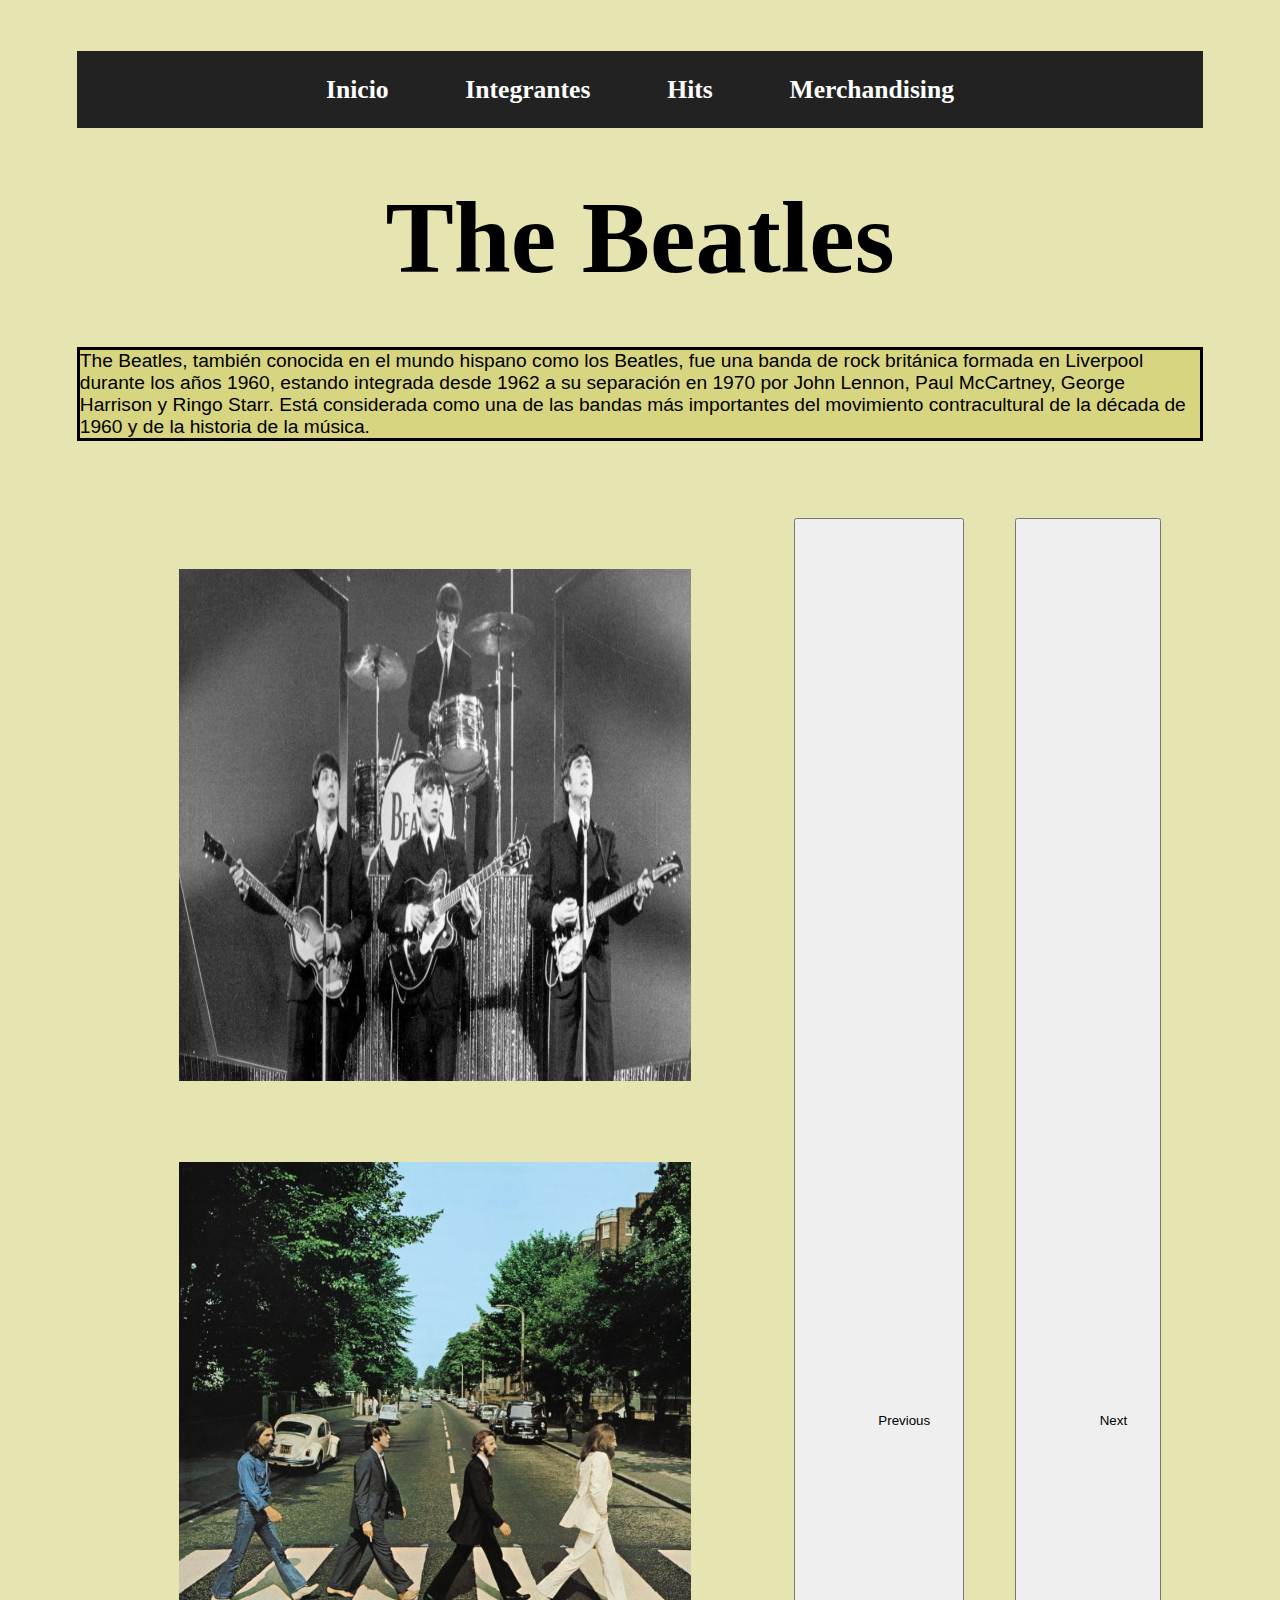
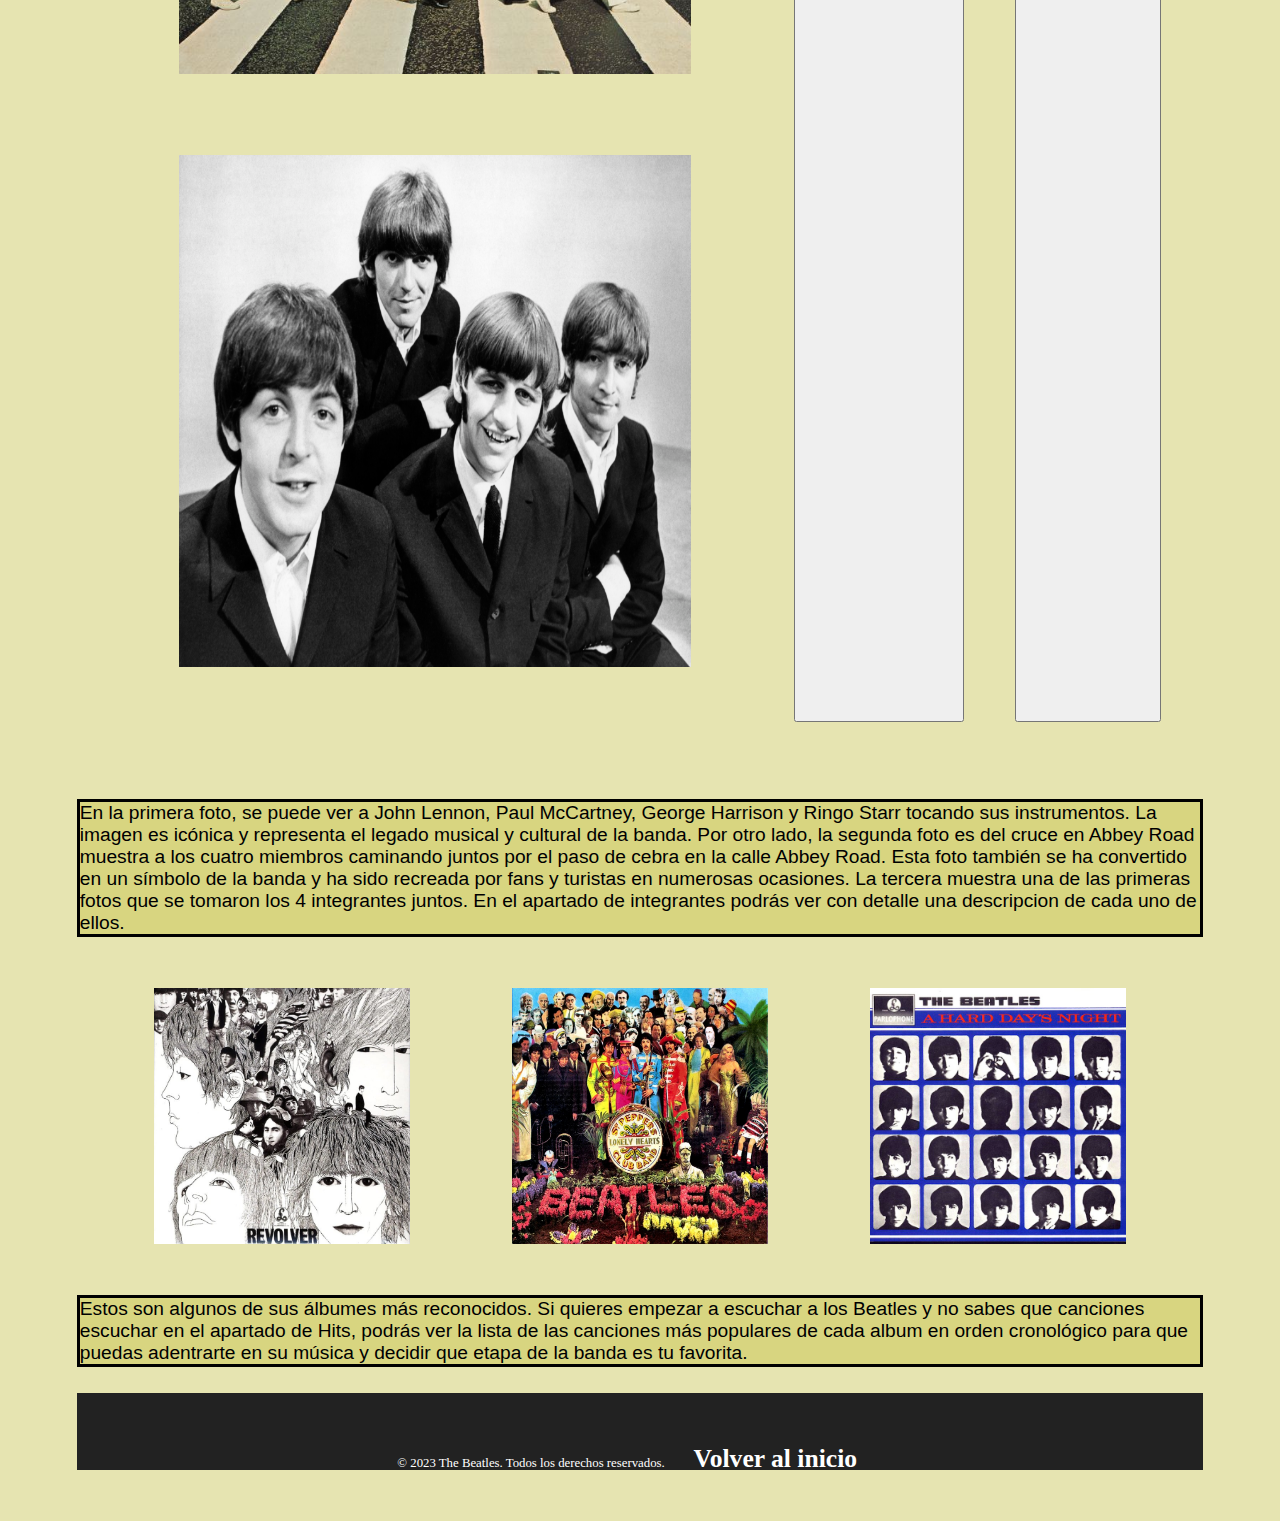
<file: index.html>
<!DOCTYPE html>
<html lang="en">
<head>
    <meta charset="UTF-8">
    <meta http-equiv="X-UA-Compatible" content="IE=edge">
    <meta name="viewport" content="width=device-width, initial-scale=1.0">
    <title>Document</title>
    
    <link href="https://cdn.jsdelivr.net/npm/bootstrap@5.3.0-alpha3/dist/css/bootstrap.min.css" 
    rel="stylesheet" integrity="sha384-KK94CHFLLe+nY2dmCWGMq91rCGa5gtU4mk92HdvYe+M/SXH301p5ILy+dN9+nJOZ" crossorigin="anonymous">
<script src="https://cdn.jsdelivr.net/npm/bootstrap@5.3.0-alpha3/dist/js/bootstrap.bundle.min.js" integrity="sha384-ENjdO4Dr2bkBIFxQpeoTz1HIcje39Wm4jDKdf19U8gI4ddQ3GYNS7NTKfAdVQSZe" crossorigin="anonymous"></script>
    <link rel="stylesheet" href="style.css">
    
</head>
<body>
    <nav>
        <ul>
          <li><a href="./index.html">Inicio</a></li>
          <li><a href="./integrantes.html">Integrantes</a></li>
          <li><a href="./discografía.html">Hits</a></li>
          <li><a href="./carro.html">Merchandising</a></li>
        </ul>
      </nav>
    
      
    
      <div class="divtit" >
        
        <h1 class="h1">The Beatles</h1>
    </div>   
       
    
    <p class="p1">The Beatles, también conocida en el mundo hispano
             como los Beatles, fue una banda de rock británica formada en Liverpool
              durante los años 1960, estando integrada desde 1962 a su separación
               en 1970 por John Lennon, Paul McCartney, George Harrison y Ringo Starr.
                Está considerada como una de las bandas más importantes
                 del movimiento contracultural de la década de 1960
                  y de la historia de la música.
    </p>
    
   <div class="carousel">
    <div id="carouselExample" class="carousel slide">
        <div class="carousel-inner">
          <div class="carousel-item active">
            <img class="fotos1c" src="./imagenes/GettyImages-2636219-e1637774750859.webp" class="d-block w-100" alt="Foto de los 4 integrantes.">
          </div>
          <div class="carousel-item">
            <img class="fotos1c" src="./imagenes/1537954405_106365_1569490515_noticia_normal.jpg" class="d-block w-100" alt="Iconica foto en Abbey Road">
          </div>
          <div class="carousel-item">
            <img class="fotos1c" src="./imagenes/W4QCZSFEGBBYTCKFKVJKCQCCE4.jpg" class= "d-block w-100" alt="...">
          </div>
        </div>
        <button class="carousel-control-prev" type="button" data-bs-target="#carouselExample" data-bs-slide="prev">
          <span class="carousel-control-prev-icon" aria-hidden="true"></span>
          <span class="visually-hidden">Previous</span>
        </button>
        <button class="carousel-control-next" type="button" data-bs-target="#carouselExample" data-bs-slide="next">
          <span class="carousel-control-next-icon" aria-hidden="true"></span>
          <span class="visually-hidden">Next</span>
        </button>
      </div>
    </div>

    
    
    <p class="p1">
        En la primera foto, se puede ver a John Lennon,
         Paul McCartney, George Harrison y Ringo Starr tocando sus 
         instrumentos. La imagen es icónica y representa el legado musical y cultural 
         de la banda. Por otro lado, la segunda foto  es del cruce en Abbey Road muestra a los 
         cuatro miembros caminando juntos por el paso de cebra en la calle Abbey Road. 
         Esta foto también se ha convertido en un símbolo de la banda y ha sido 
         recreada por fans y turistas en numerosas ocasiones. La tercera muestra una de las primeras
         fotos que se tomaron los 4 integrantes juntos. En el apartado de integrantes podrás ver con detalle una descripcion de cada uno de ellos.
    </p>

        <div class="contenedor">
        <img class="fotos2" src="./imagenes/M5G0I23WT_720x0__1.jpg" class="d-block w-100" alt="Tapa Revolver">
             
        <img class="fotos2" src="./imagenes/The-Beatles-Sgt.-Peppers-Lonely-Hearts-Club-Band.jpeg" class="d-block w-100" alt="Tapa Sgt.Pepper">
              
        <img class="fotos2" src="./imagenes/beat_4.jpg" class= "d-block w-100" alt="Tapa Hard day's night">
             
        </div>
       
    <p class="p1">Estos son algunos de sus álbumes más reconocidos. Si quieres empezar a escuchar a los Beatles y no sabes que canciones escuchar
       en el apartado de Hits, podrás ver la lista de
        las canciones más populares de cada album en orden cronológico para que puedas adentrarte en su música y decidir que etapa de la banda es tu favorita.
    </p>
    

    
    
    
    <footer>
        <p>© 2023 The Beatles. Todos los derechos reservados. <a href="#top">Volver al inicio</a></p>
        
      </footer>
      
      
    
    

</body>
<script>src="script.js"</script>
</html>
</file>
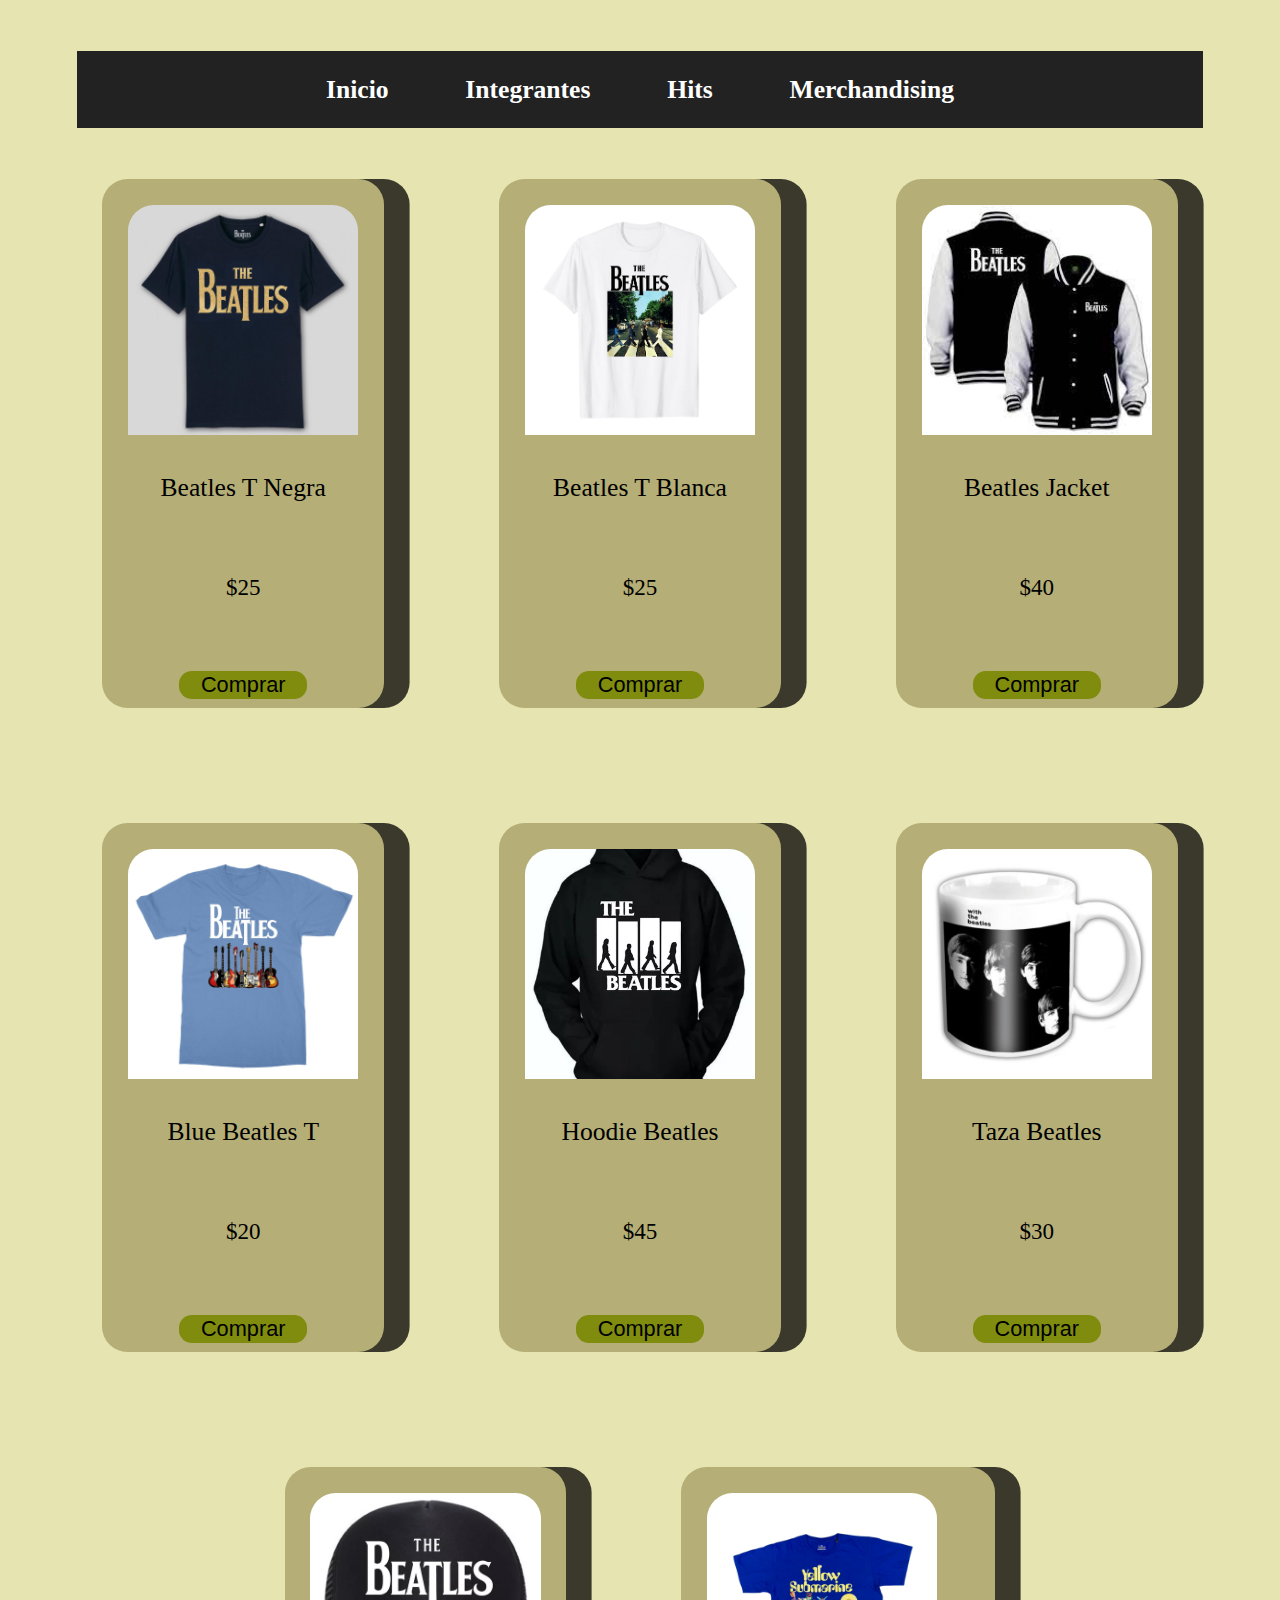
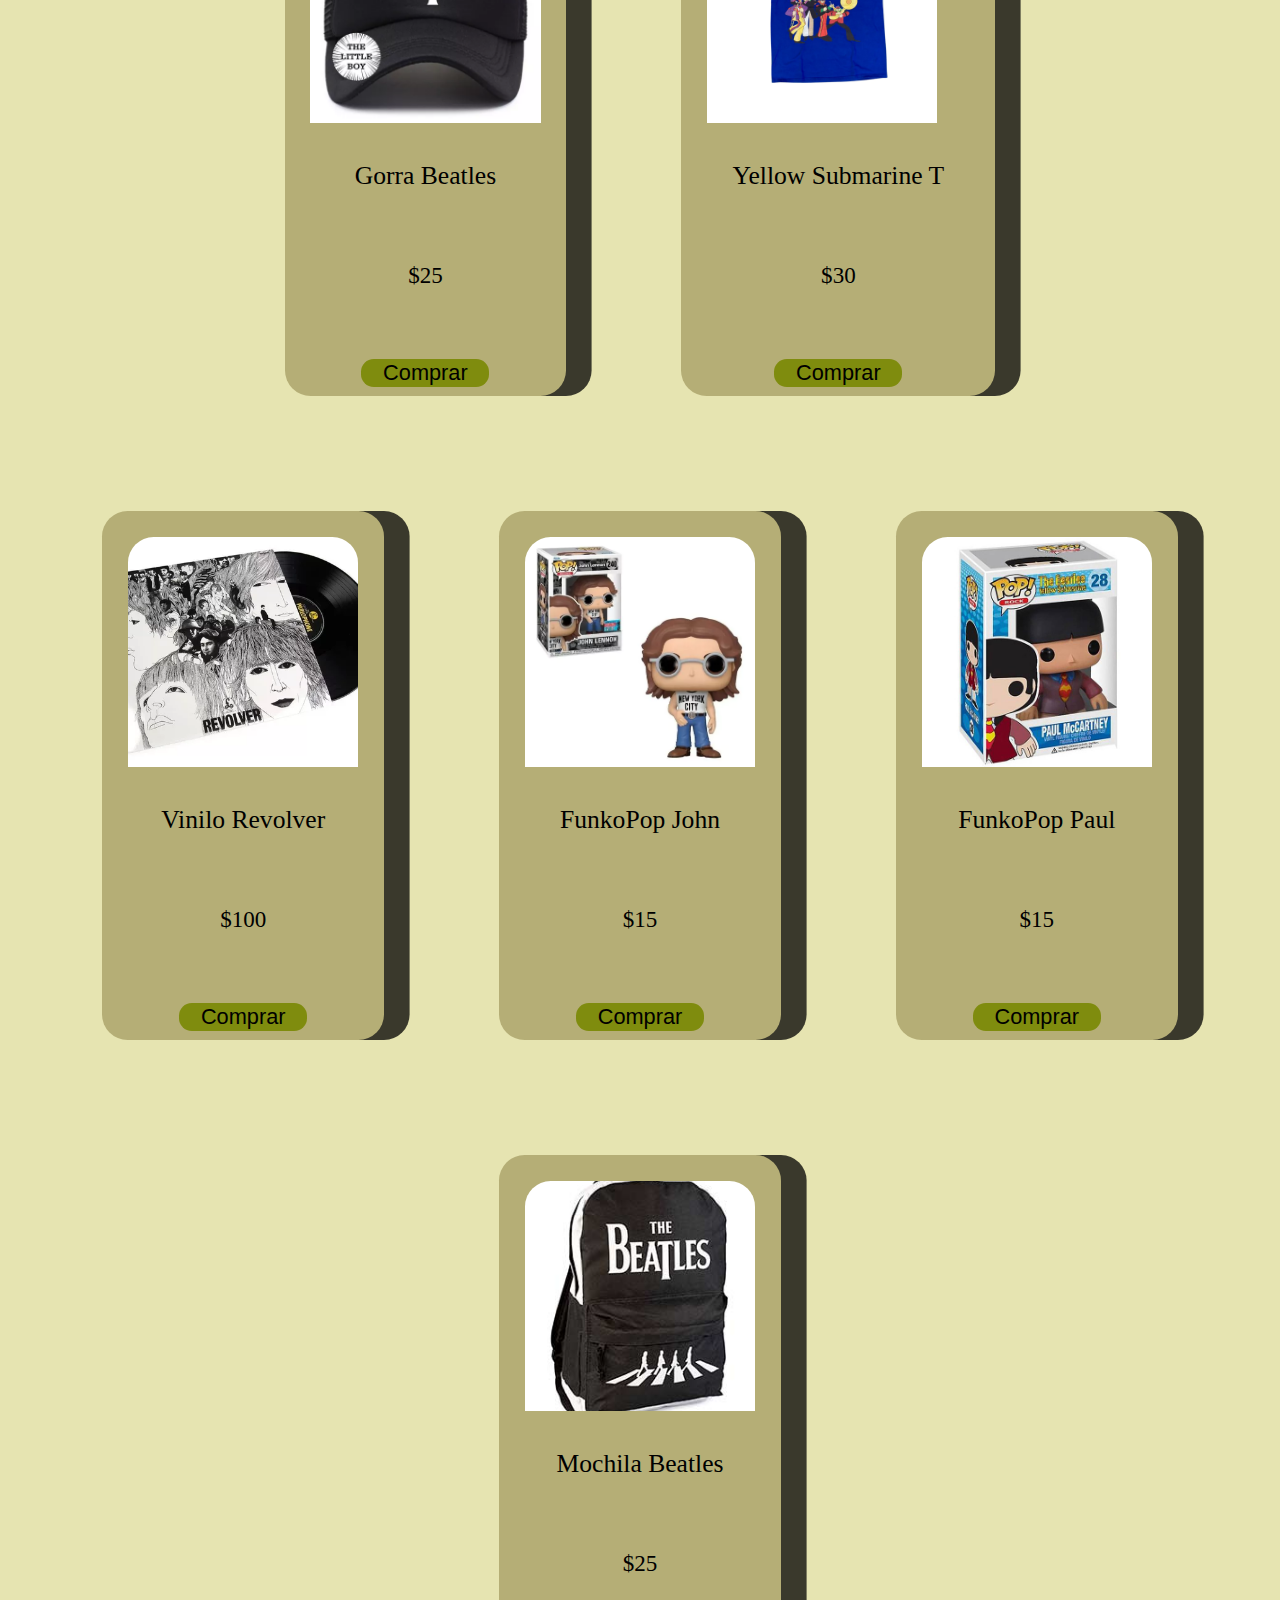
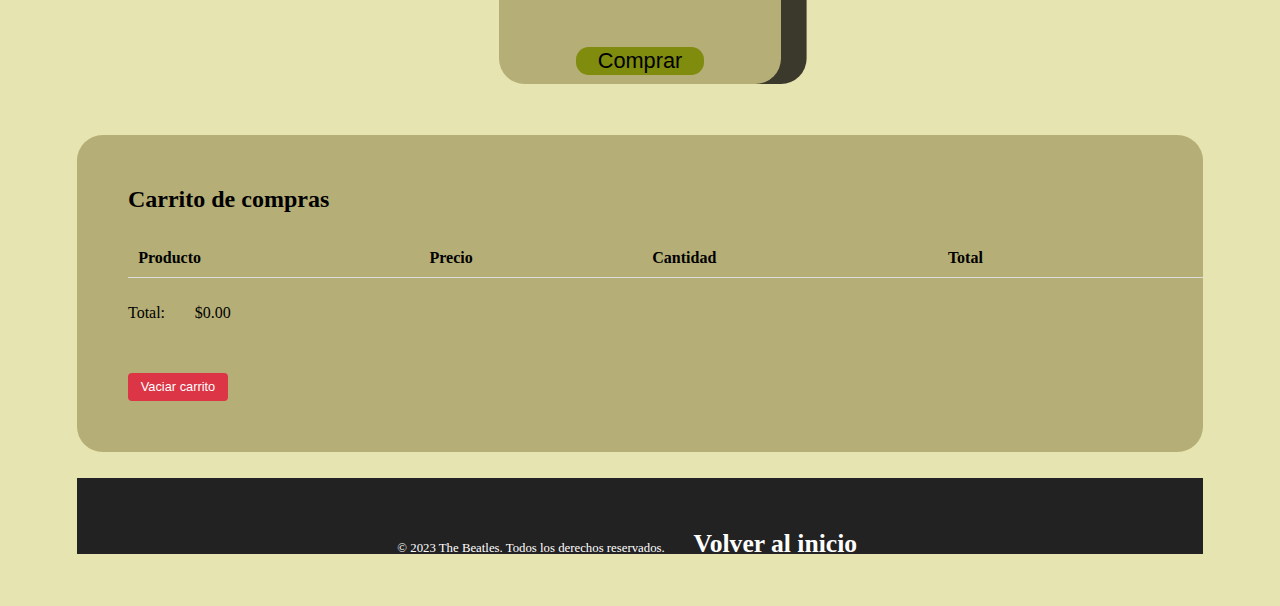
<file: carro.html>
<!DOCTYPE html>
<html lang="en">
<head>
    <meta charset="UTF-8">
    <meta http-equiv="X-UA-Compatible" content="IE=edge">
    <meta name="viewport" content="width=device-width, initial-scale=1.0">
    <title>Document</title>
    
    <link href="https://cdn.jsdelivr.net/npm/bootstrap@5.3.0-alpha3/dist/css/bootstrap.min.css" 
    rel="stylesheet" integrity="sha384-KK94CHFLLe+nY2dmCWGMq91rCGa5gtU4mk92HdvYe+M/SXH301p5ILy+dN9+nJOZ" crossorigin="anonymous">

    <link rel="stylesheet" href="style.css">
    
</head>
<body>
    
  <nav>
        <ul>
          <li><a href="./index.html">Inicio</a></li>
          <li><a href="./integrantes.html">Integrantes</a></li>
          <li><a href="./discografía.html">Hits</a></li>
          <li><a href="./carro.html">Merchandising</a></li>
        </ul>
      </nav>
    
    

  <div class="contenedorc" id="contenedorc">
      <div>
          <img class="imgc" src="./imagenes/merch1.jpg" alt="producto 1">
          <div class="informacion">
              <p>Beatles T Negra</p>
              <p class="precio">$25</p>
              <button id="comprar-1" class="btn-comprar">Comprar</button>
          </div>
      </div>
      <div>
          <img class="imgc" src="./imagenes/merch2.jpeg" alt="producto 2">
          <div class="informacion">
              <p>Beatles T Blanca</p>                   
              <p class="precio">$25</p>
              <button id="comprar-1" class="btn-comprar">Comprar</button>
          </div>
      </div>
      <div>
          <img class="imgc" src="./imagenes/merch3.jpg" alt="producto 3">
          <div class="informacion">
              <p>Beatles Jacket</p>                   
              <p class="precio">$40</p>
              <button id="comprar-1" class="btn-comprar">Comprar</button>
          </div>
      </div>
      <div>
          <img class="imgc" src="./imagenes/merch4.jpg" alt="producto 4">
          <div class="informacion">
              <p>Blue Beatles T</p>                   
              <p class="precio">$20</p>
              <button id="comprar-1" class="btn-comprar">Comprar</button>
          </div>
      </div>
      <div>
          <img class="imgc" src="./imagenes/merch5.webp" alt="producto 5">
          <div class="informacion">
              <p>Hoodie Beatles</p>                   
              <p class="precio">$45</p>
              <button id="comprar-1" class="btn-comprar">Comprar</button>
          </div>
      </div>
      <div>
          <img class="imgc" src="./imagenes/merch6.jpg" alt="producto 6">
          <div class="informacion">
              <p>Taza Beatles</p>                   
              <p class="precio">$30</p>
              <button id="comprar-1" class="btn-comprar">Comprar</button>
          </div>
      </div>
      <div>
          <img class="imgc" src="./imagenes/merch7.webp" alt="producto 7">
          <div class="informacion">
              <p>Gorra Beatles</p>                   
              <p class="precio">$25</p>
              <button id="comprar-1" class="btn-comprar">Comprar</button>
          </div>
      </div>
      <div>
          <img class="imgc" src="./imagenes/merch8.webp" alt="producto 8">
          <div class="informacion">
              <p>Yellow Submarine T</p>                   
              <p class="precio">$30</p>
              <button id="comprar-1" class="btn-comprar">Comprar</button>
          </div>
      </div>
      <div>
          <img class="imgc" src="./imagenes/merch9.webp" alt="producto 9">
          <div class="informacion">
              <p>Vinilo Revolver</p>                   
              <p class="precio">$100</p>
              <button id="comprar-1" class="btn-comprar">Comprar</button>
          </div>
      </div>
      <div>
          <img class="imgc" src="./imagenes/merch10.webp" alt="producto 10">
          <div class="informacion">
              <p>FunkoPop John</p>                   
              <p class="precio">$15</p>
              <button id="comprar-1" class="btn-comprar">Comprar</button>
          </div>
      </div>
      <div>
          <img class="imgc" src="./imagenes/merch11.jpg" alt="producto 11">
          <div class="informacion">
              <p>FunkoPop Paul</p>                   
              <p class="precio">$15</p>
              <button id="comprar-1" class="btn-comprar">Comprar</button>
          </div>
      </div>
      <div>
        <img class="imgc" src="./imagenes/merch12.jpg" alt="producto 12">
        <div class="informacion">
            <p>Mochila Beatles</p>                   
            <p class="precio">$25</p>
            <button id="comprar-1" class="btn-comprar">Comprar</button>
        </div>
    </div>
  </div>

  <div class="carrito" id="carrito">
    <h2>Carrito de compras</h2>
    <table id="tabla-carrito">
      <thead>
        <tr>
          <th>Producto</th>
          <th>Precio</th>
          <th>Cantidad</th>
          <th>Total</th>
          <th></th>
        </tr>
      </thead>
      <tbody id="carrito-body"></tbody>
    </table>
    <div id="total-carrito" class="total-carrito">
      Total: <span id="total-precio">$0</span>
    </div>
    <button id="vaciar-carrito" class="btn-vaciar">Vaciar carrito</button>
  </div>


    
    



    <footer>
        <p>© 2023 The Beatles. Todos los derechos reservados. <a href="./index.html">Volver al inicio</a></p>
        
      </footer>
      <script src="https://cdn.jsdelivr.net/npm/bootstrap@5.3.0-alpha3/dist/js/bootstrap.bundle.min.js" integrity="sha384-ENjdO4Dr2bkBIFxQpeoTz1HIcje39Wm4jDKdf19U8gI4ddQ3GYNS7NTKfAdVQSZe" crossorigin="anonymous"></script>
      
</body>
<script src="script.js"></script>
</html>
</file>
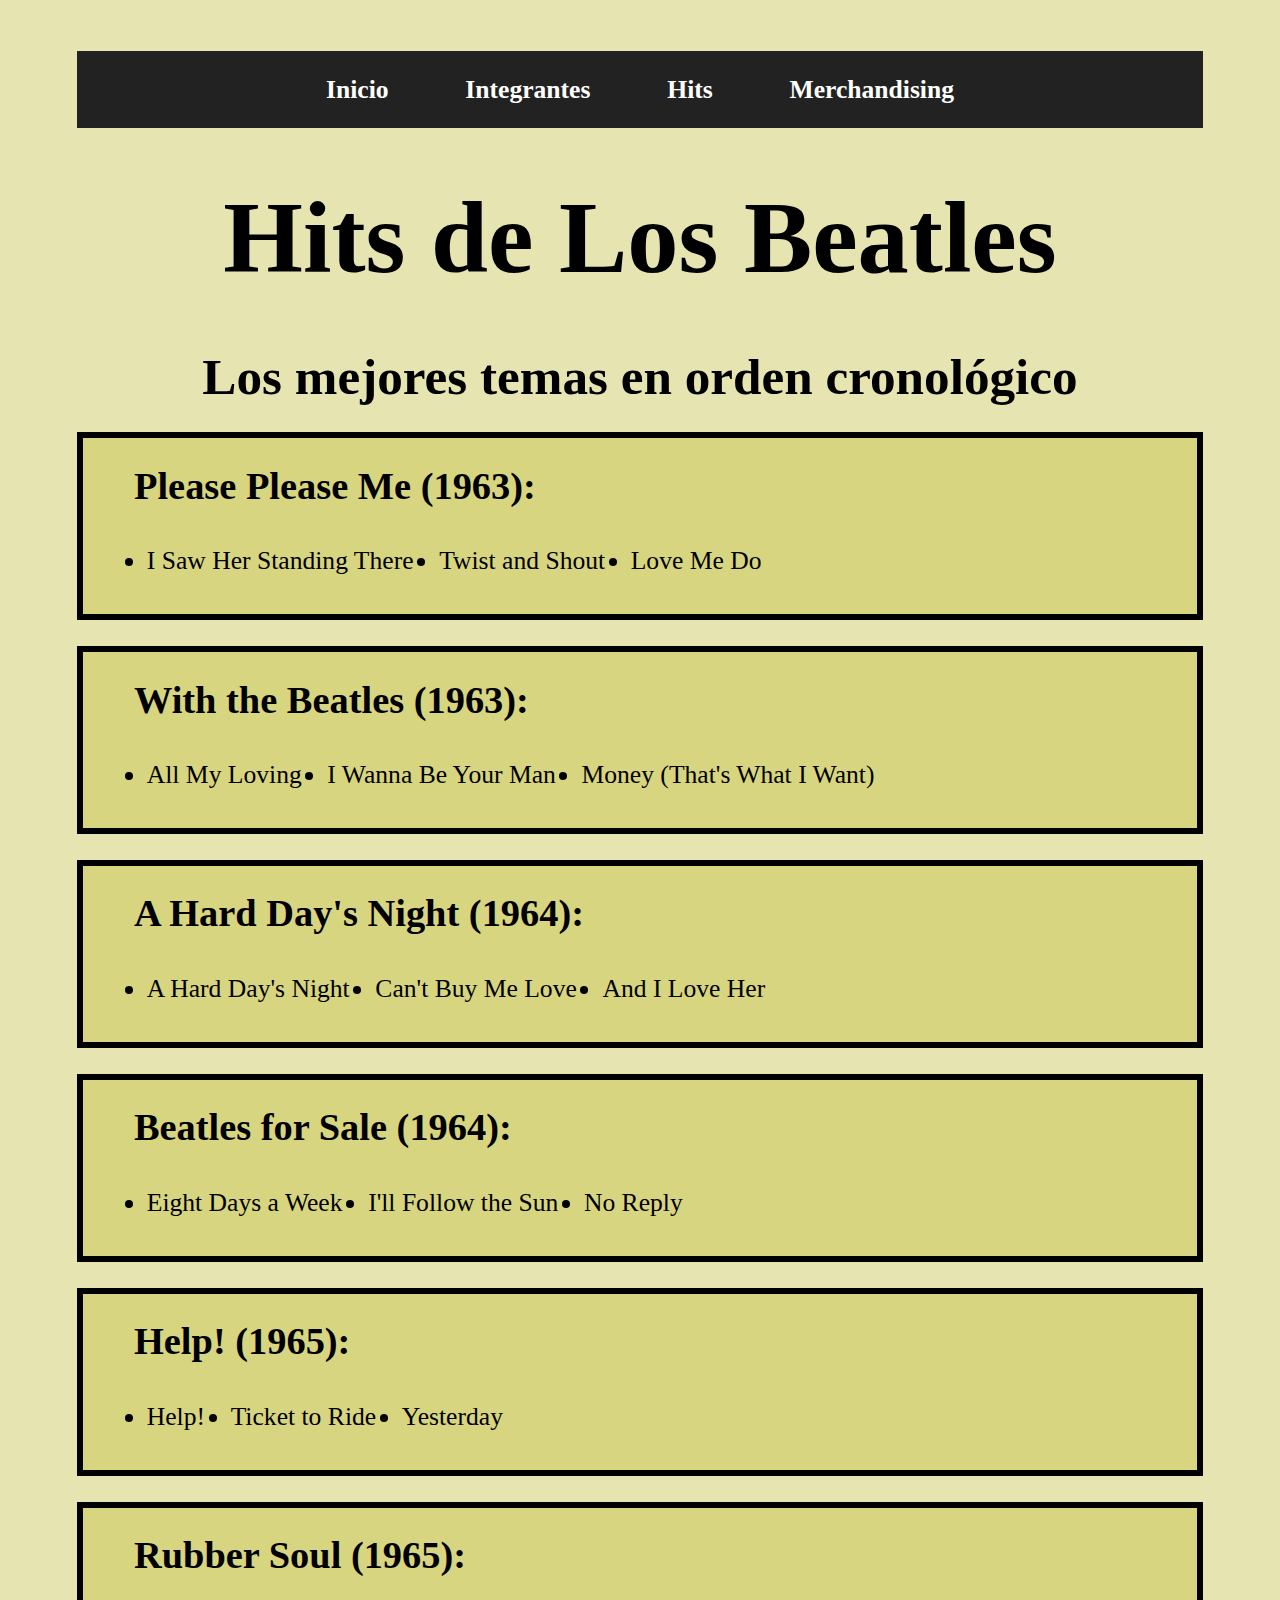
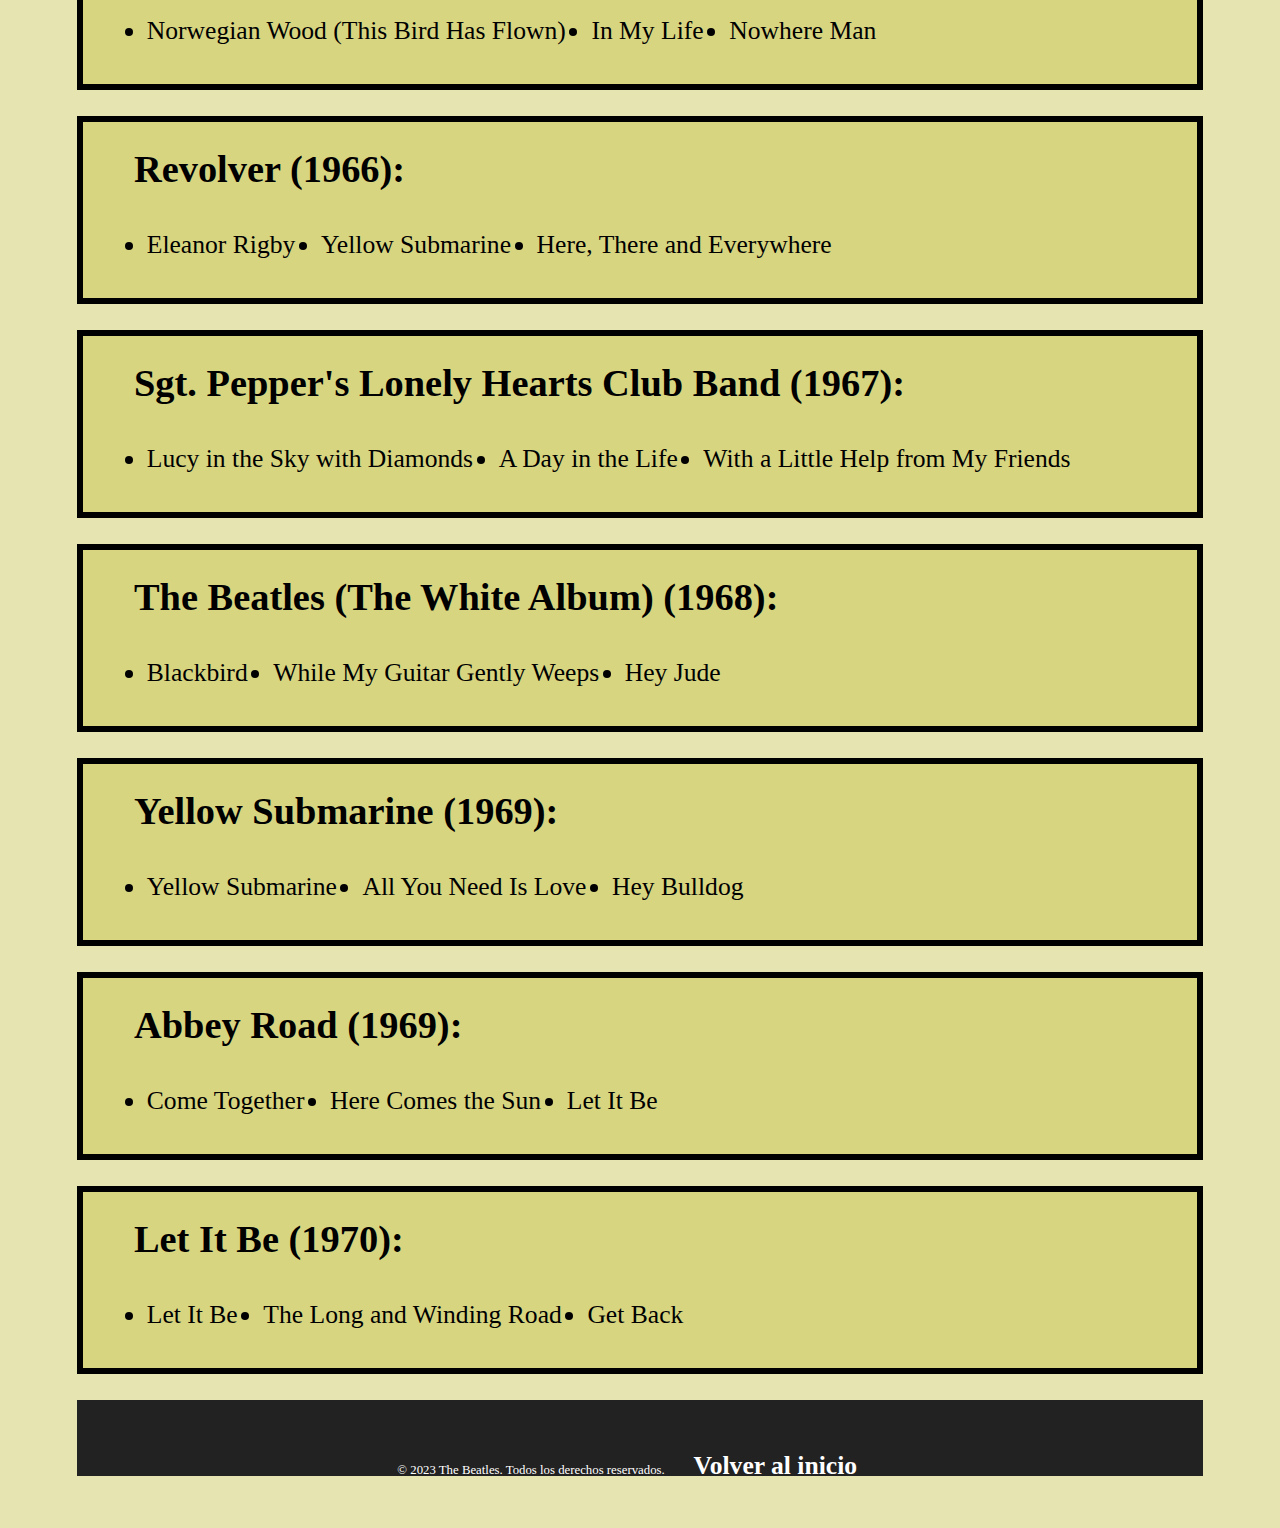
<file: discografía.html>
<!DOCTYPE html>
<html lang="en">
<head>
    <meta charset="UTF-8">
    <meta http-equiv="X-UA-Compatible" content="IE=edge">
    <meta name="viewport" content="width=device-width, initial-scale=1.0">
    <title>Document</title>
    
    <link href="https://cdn.jsdelivr.net/npm/bootstrap@5.3.0-alpha3/dist/css/bootstrap.min.css" 
    rel="stylesheet" integrity="sha384-KK94CHFLLe+nY2dmCWGMq91rCGa5gtU4mk92HdvYe+M/SXH301p5ILy+dN9+nJOZ" crossorigin="anonymous">
<script src="https://cdn.jsdelivr.net/npm/bootstrap@5.3.0-alpha3/dist/js/bootstrap.bundle.min.js" integrity="sha384-ENjdO4Dr2bkBIFxQpeoTz1HIcje39Wm4jDKdf19U8gI4ddQ3GYNS7NTKfAdVQSZe" crossorigin="anonymous"></script>
    <link rel="stylesheet" href="style.css">
    
</head>
<body>
    <nav>
        <ul>
          <li><a href="./index.html">Inicio</a></li>
          <li><a href="./integrantes.html">Integrantes</a></li>
          <li><a href="./discografía.html">Hits</a></li>
          <li><a href="./carro.html">Merchandising</a></li>
        </ul>
      </nav>
    
      
    
      <div class="divtit" >
        
        <h1 class="h1">Hits de Los Beatles</h1>
    </div>

    <h2 class="h2a"> Los mejores temas en orden cronológico</h2>
    
    <style>
        .album {
          margin-bottom: 2vw;
          border: 0.5vw solid #000;
          padding: 2vw;
          background-color: rgb(216, 213, 128);
        }
        .album h3 {
          font-size: 3vw;
          margin-top: 0;
        }
        .album ul {
          list-style-type: disc;
          margin-left: 2vw;
        }
        .album li {
          margin-bottom: 1vw;
          font-size: 2vw;
          font-family: "Times New Roman", Times, serif;
        }
      </style>
      
      <div class="album">
        <h3>Please Please Me (1963):</h3>
        <ul>
          <li>I Saw Her Standing There</li>
          <li>Twist and Shout</li>
          <li>Love Me Do</li>
        </ul>
      </div>
      
      <div class="album">
        <h3>With the Beatles (1963):</h3>
        <ul>
          <li>All My Loving</li>
          <li>I Wanna Be Your Man</li>
          <li>Money (That's What I Want)</li>
        </ul>
      </div>
      
      <div class="album">
        <h3>A Hard Day's Night (1964):</h3>
        <ul>
          <li>A Hard Day's Night</li>
          <li>Can't Buy Me Love</li>
          <li>And I Love Her</li>
        </ul>
      </div>
      
      <div class="album">
        <h3>Beatles for Sale (1964):</h3>
        <ul>
          <li>Eight Days a Week</li>
          <li>I'll Follow the Sun</li>
          <li>No Reply</li>
        </ul>
      </div>
      
      <div class="album">
        <h3>Help! (1965):</h3>
        <ul>
          <li>Help!</li>
          <li>Ticket to Ride</li>
          <li>Yesterday</li>
        </ul>
      </div>
      
      <div class="album">
        <h3>Rubber Soul (1965):</h3>
        <ul>
          <li>Norwegian Wood (This Bird Has Flown)</li>
          <li>In My Life</li>
          <li>Nowhere Man</li>
        </ul>
      </div>
      
      <div class="album">
        <h3>Revolver (1966):</h3>
        <ul>
          <li>Eleanor Rigby</li>
          <li>Yellow Submarine</li>
          <li>Here, There and Everywhere</li>
        </ul>
      </div>
      
      <div class="album">
        <h3>Sgt. Pepper's Lonely Hearts Club Band (1967):</h3>
        <ul>
          <li>Lucy in the Sky with Diamonds</li>
          <li>A Day in the Life</li>
          <li>With a Little Help from My Friends</li>
        </ul>
      </div>
      
      <div class="album">
        <h3>The Beatles (The White Album) (1968):</h3>
        <ul>
          <li>Blackbird</li>
          <li>While My Guitar Gently Weeps</li>
          <li>Hey Jude</li>
        </ul>
      </div>
      
      <div class="album">
        <h3>Yellow Submarine (1969):</h3>
        <ul>
          <li>Yellow Submarine</li>
          <li>All You Need Is Love</li>
          <li>Hey Bulldog</li>
        </ul>
      </div>
      
      <div class="album">
        <h3>Abbey Road (1969):</h3>
        <ul>
          <li>Come Together</li>
          <li>Here Comes the Sun</li>
          <li>Let It Be</li>
        </ul>
      </div>
      
      <div class="album">
        <h3>Let It Be (1970):</h3>
        <ul>
          <li>Let It Be</li>
          <li>The Long and Winding Road</li>
          <li>Get Back</li>
        </ul>
      </div>
      
      
   
    
    
   
      

    <footer>
        <p>© 2023 The Beatles. Todos los derechos reservados. <a href="./index.html">Volver al inicio</a></p>
        
      </footer>
  
</body>
</file>
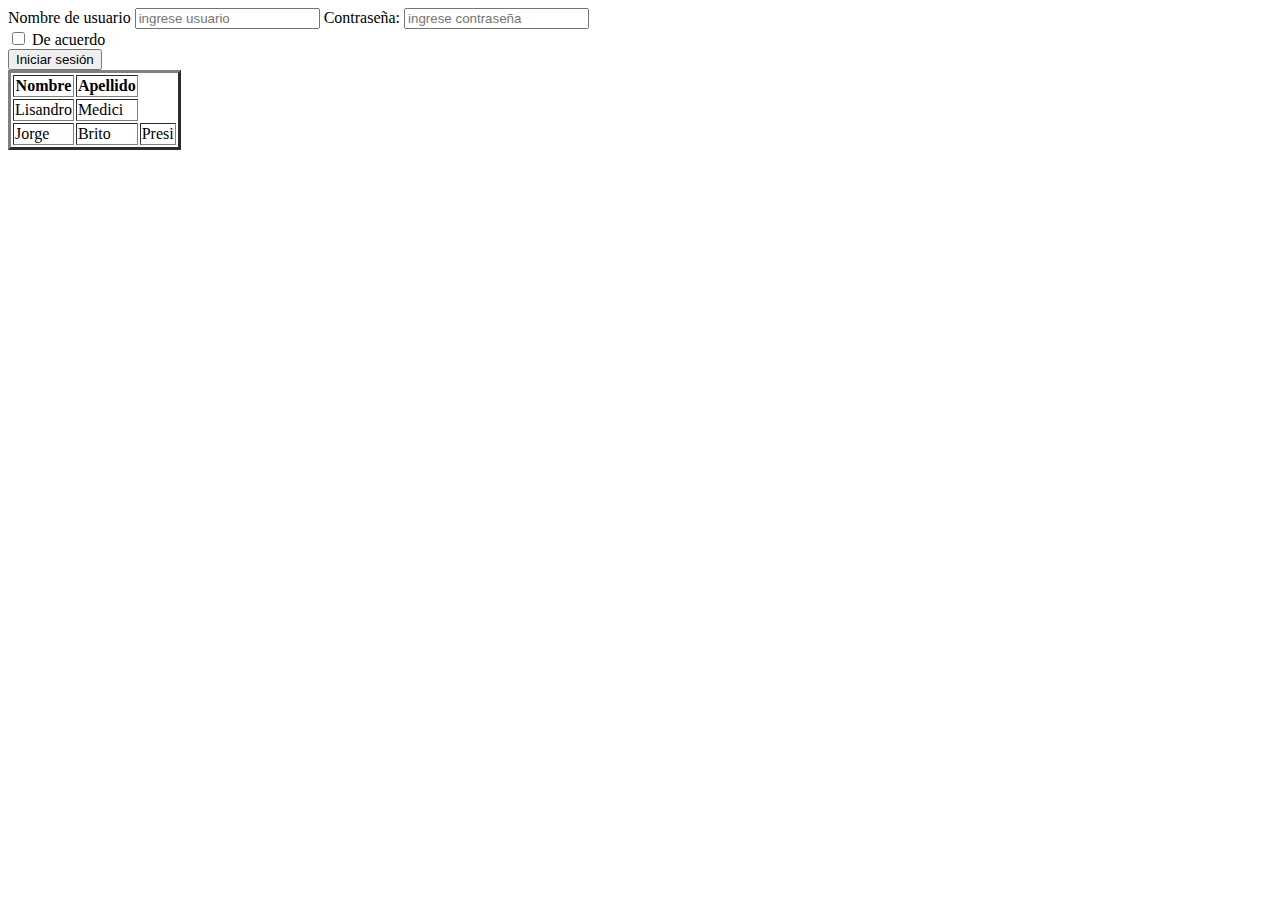
<file: etiquetas_avanzadas.html>
<!DOCTYPE html>
<html lang="en">
<head>
    <meta charset="UTF-8">
    <meta http-equiv="X-UA-Compatible" content="IE=edge">
    <meta name="viewport" content="width=device-width, initial-scale=1.0">
    <title>Document</title>
</head>
<body>
    <!-- Form-->
    <form action="" method="post">
        <label for="user">Nombre de usuario
        <input type="text" placeholder="ingrese usuario">
        <label for="contrasenia">Contraseña:</label>
        <input type="password" placeholder="ingrese contraseña" 
        ></label> <br>
        <input type="checkbox"
        name="check_validation" id="" value="De">
        <label for="check_validation">De acuerdo</label><br>
        <input type="submit" value="Iniciar sesión">
        
      


    </form>

    <!--Tabla-->
    <table border="3px"> 
        <tr><th>Nombre</th><th>Apellido</th></tr>
        <tr><td>Lisandro</td><td>Medici</td></tr>
        <tr><td>Jorge</td><td>Brito</td><td>Presi</td></tr>



    </table>
</body>
</html>
</file>
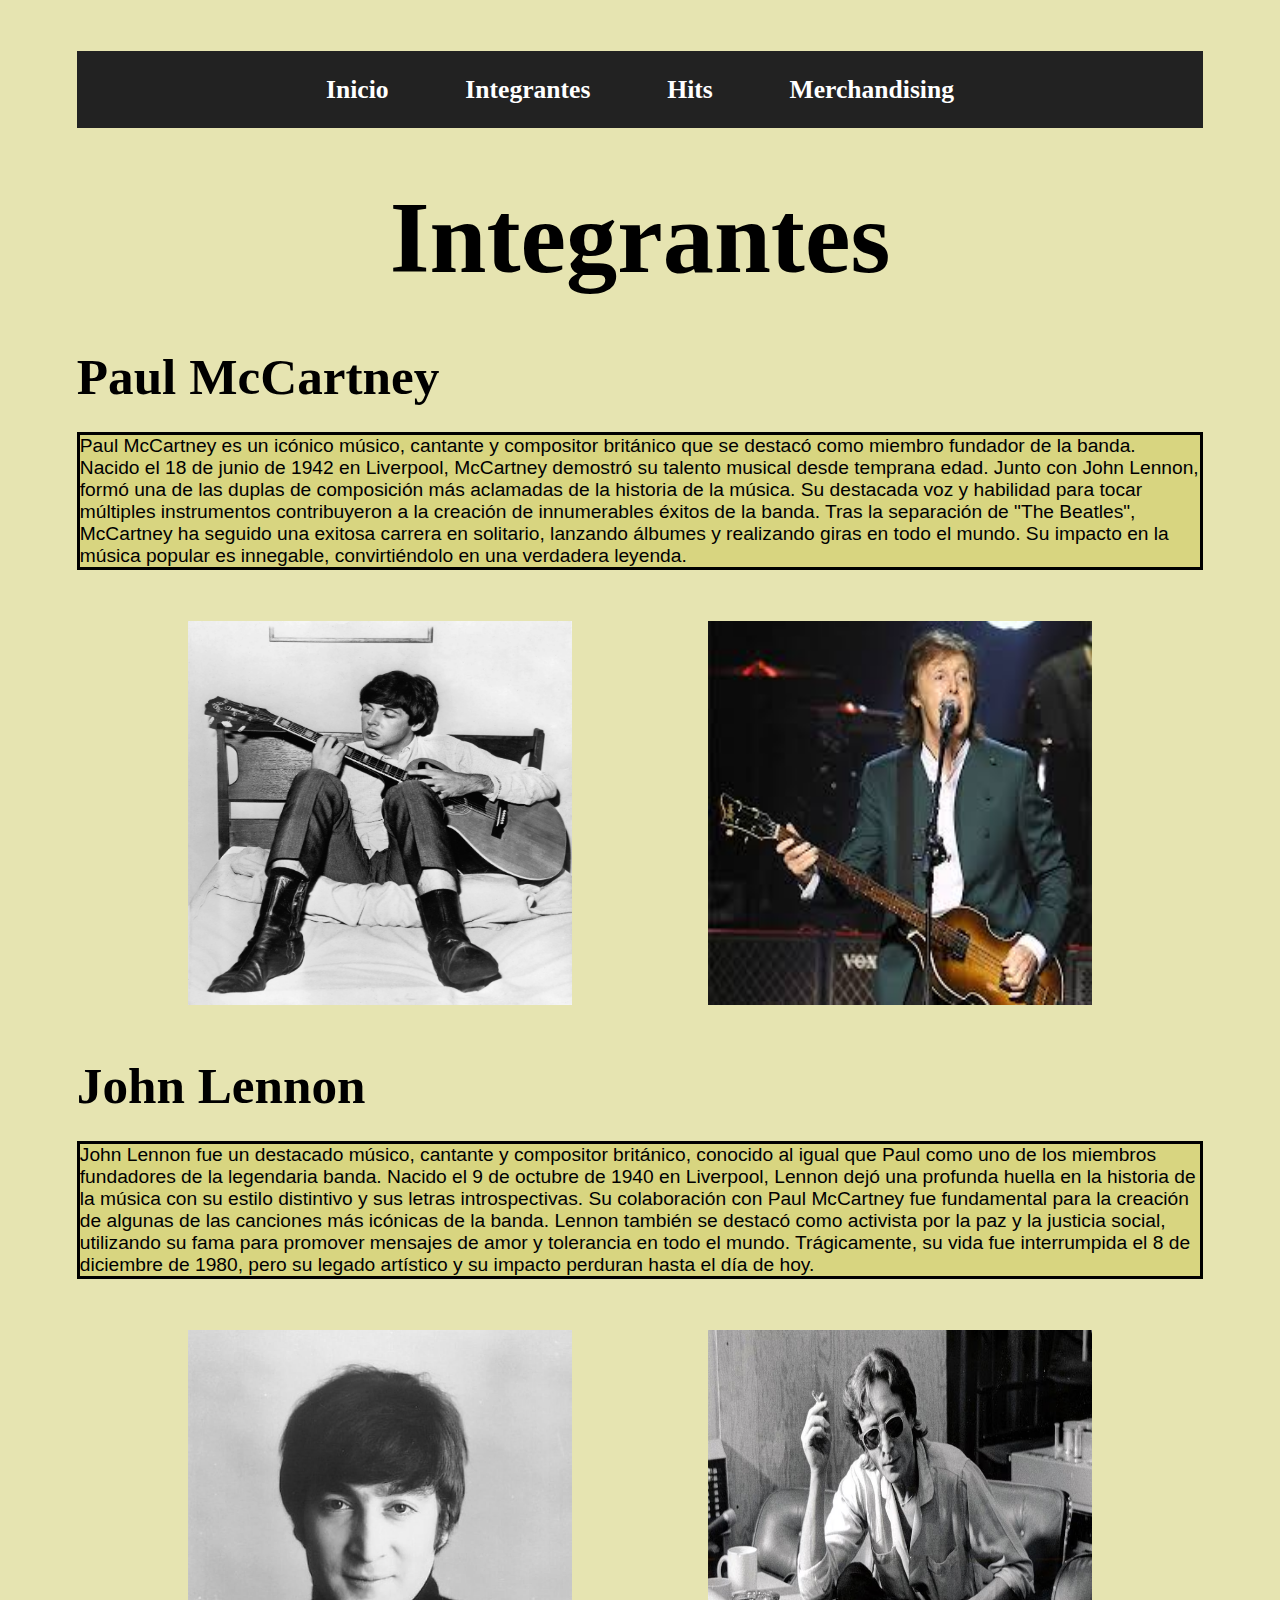
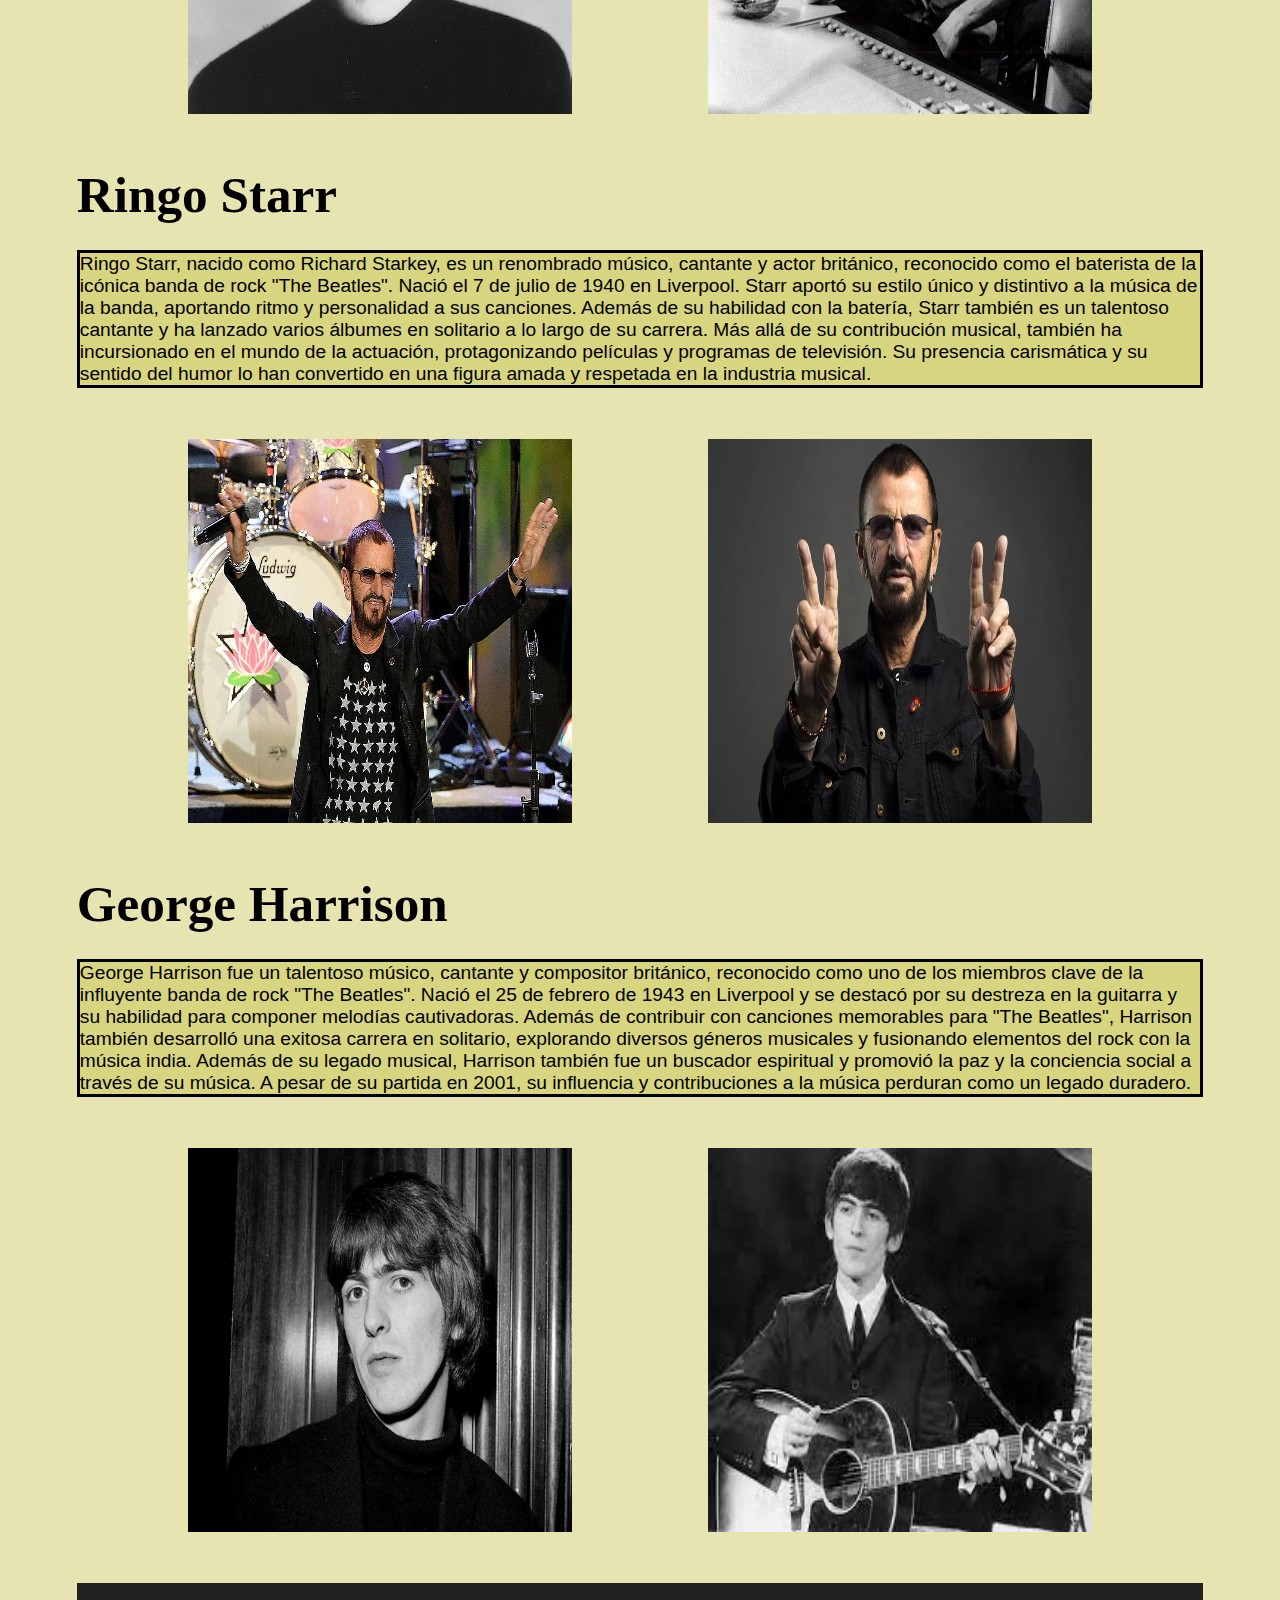
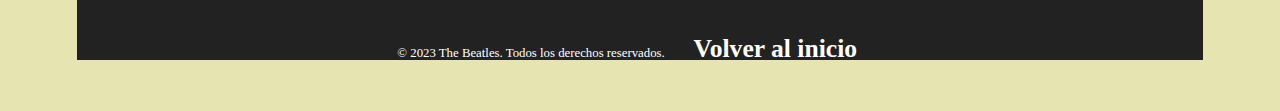
<file: integrantes.html>
<!DOCTYPE html>
<html lang="en">
<head>
    <meta charset="UTF-8">
    <meta http-equiv="X-UA-Compatible" content="IE=edge">
    <meta name="viewport" content="width=device-width, initial-scale=1.0">
    <title>Document</title>
    
    <link href="https://cdn.jsdelivr.net/npm/bootstrap@5.3.0-alpha3/dist/css/bootstrap.min.css" 
    rel="stylesheet" integrity="sha384-KK94CHFLLe+nY2dmCWGMq91rCGa5gtU4mk92HdvYe+M/SXH301p5ILy+dN9+nJOZ" crossorigin="anonymous">
<script src="https://cdn.jsdelivr.net/npm/bootstrap@5.3.0-alpha3/dist/js/bootstrap.bundle.min.js" integrity="sha384-ENjdO4Dr2bkBIFxQpeoTz1HIcje39Wm4jDKdf19U8gI4ddQ3GYNS7NTKfAdVQSZe" crossorigin="anonymous"></script>
    <link rel="stylesheet" href="style.css">
    
</head>
<body>
    <nav>
        <ul>
          <li><a href="./index.html">Inicio</a></li>
          <li><a href="./integrantes.html">Integrantes</a></li>
          <li><a href="./discografía.html">Hits</a></li>
          <li><a href="./carro.html">Merchandising</a></li>
        </ul>
      </nav>
    
      
    
      <div class="divtit" >
        
        <h1 class="h1">Integrantes</h1>
    </div>   
    
    <h2 class="h2"> Paul McCartney</h2>
    
        
<p class="p1">
            
Paul McCartney es un icónico músico, cantante y compositor británico 
que se destacó como miembro fundador de la banda. Nacido el 18 de junio de 1942 en Liverpool, McCartney 
demostró su talento musical desde temprana edad. Junto con John Lennon,
 formó una de las duplas de composición más aclamadas de la historia de 
 la música. Su destacada voz y habilidad para tocar múltiples instrumentos 
 contribuyeron a la creación de innumerables éxitos de la banda. Tras la 
 separación de "The Beatles", McCartney ha seguido una exitosa carrera
  en solitario, lanzando álbumes y realizando giras en todo el mundo. 
  Su impacto en la música popular es innegable, convirtiéndolo en una verdadera leyenda.
</p>

    <div class="contenedor">
  <img src="./imagenes/foto-paul.webp" alt="foto paul" class="fotosint">

  <img src="./imagenes/foto-paul2.jpg" alt="foto paul2" class="fotosint">


    
    </div>
    
<h2 class="h2">John Lennon</h2>

   
        
<p class="p1">
            
    John Lennon fue un destacado músico, cantante y compositor británico, conocido al igual que Paul como uno
         de los miembros fundadores de la legendaria banda. Nacido el 9 de 
         octubre de 1940 en Liverpool, Lennon dejó una profunda huella en la historia de la música
          con su estilo distintivo y sus letras introspectivas. Su colaboración con Paul McCartney 
          fue fundamental para la creación de algunas de las canciones más icónicas de la banda. 
          Lennon también se destacó como activista por la paz y la justicia social, utilizando su
           fama para promover mensajes de amor y tolerancia en todo el mundo. Trágicamente, su vida 
           fue interrumpida el 8 de diciembre de 1980, pero su legado artístico y su impacto perduran hasta el día de hoy.

</p>
    
    <div class="contenedor">
  <img src="./imagenes/john-foto.jpg" alt="foto john" class="fotosint">

  <img src="./imagenes/foto-john2.avif" alt="foto john 2" class="fotosint">

    </div>
    </p>
    </div>



    <h2 class="h2">Ringo Starr</h2>

   
        
<p class="p1">
        Ringo Starr, nacido como Richard Starkey, es un renombrado músico, cantante y actor británico, 
        reconocido como el baterista de la icónica banda de rock "The Beatles". Nació el 7 de julio de
         1940 en Liverpool. Starr aportó su estilo único y distintivo a la música de la banda, aportando
          ritmo y personalidad a sus canciones. Además de su habilidad con la batería, Starr también
           es un talentoso cantante y ha lanzado varios álbumes en solitario a lo largo de su carrera. 
           Más allá de su contribución musical, también ha incursionado en el mundo de la actuación, 
           protagonizando películas y programas de televisión. Su presencia carismática y su sentido
            del humor lo han convertido en una figura amada y respetada en la industria musical.
            
</p>    

    <div class="contenedor">
  <img src="./imagenes/attachment-ringo-starr-2.jpg" alt="foto r" class="fotosint">

  <img src="./imagenes/foto-ringo2.avif" alt="foto r 2" class="fotosint">


    
    </div>
    <h2 class="h2">George Harrison</h2>
   
<p class="p1">
    George Harrison fue un talentoso músico, cantante y compositor británico, reconocido 
    como uno de los miembros clave de la influyente banda de rock "The Beatles". Nació el
     25 de febrero de 1943 en Liverpool y se destacó por su destreza en la guitarra y su 
     habilidad para componer melodías cautivadoras. Además de contribuir con canciones 
     memorables para "The Beatles", Harrison también desarrolló una exitosa carrera en solitario,
     explorando diversos géneros musicales y fusionando elementos del rock con la música india.
      Además de su legado musical, Harrison también fue un buscador espiritual y promovió la paz y
       la conciencia social a través de su música. A pesar de su partida en 2001, su influencia 
       y contribuciones a la música perduran como un legado duradero.
</p>
           
    <div class="contenedor">
  <img src="./imagenes/-George-Harrison.jpg" alt="foto r" class="fotosint">

  <img src="./imagenes/foto-george2.jpg" alt="foto r 2" class="fotosint">


    
    </div>
    
    
    <footer>
        <p>© 2023 The Beatles. Todos los derechos reservados. <a href="./index.html">Volver al inicio</a></p>
        
      </footer>
      
      
    
    

</body>
<script>src="script.js"</script>
</html>
</file>
<file: style.css>
*{
    margin: 2vw;
    box-sizing: border-box;
}


.carousel{
  display: flex;
    flex-direction: row;
    align-content: center;
    justify-content: space-evenly;
}

.fotos1c{
  height: 40vw;
  width: 40vw;
}

.fotosint{
  height: 30vw;
  width: 30vw;
}

.fotos2{
  height: 20vw;
  width: 20vw;
}

nav {
    
    background-color: #222;
    height: 6vw;
    display: flex;
    justify-content: center;
    align-items: center;
  }
  
  ul {
    list-style-type: none;
    margin: 0;
    padding: 0;
    display: flex;
  }
  
  li {
    margin: 1vw;
  }
  
  a {
    color: #fff;
    text-decoration: none;
    font-size: 2vw;
    font-weight: bold;
  }
  



.contenedor{
    display: flex;
    flex-direction: row;
    align-content: center;
    justify-content: space-evenly;
    
}

.contenedorfotint{
  display: flex;
    flex-direction: column;
    align-content: right;
    justify-content: space-evenly;
}


  

.h1 {
    display: flex;
    justify-content: center;
    font-family: 'Times New Roman', Times, serif;
     color: black;
     font-size: 8vw;
    }   

.h2 {
  display: flex;
    justify-content: left;
    font-family: 'Times New Roman', Times, serif;
     color: black;
     font-size: 4vw;
}

.h2a {
  display: flex;
    justify-content: center;
    font-family: 'Times New Roman', Times, serif;
     color: black;
     font-size: 4vw;
}


/*soy un comment*/
body{background-color: rgb(230, 228, 177);
}




.p1 {
    font-family: Arial, Helvetica, sans-serif;
    color: black;
    font-size: 1.5vw;
    border: 0.25vw solid black;
    background-color:rgb(216, 213, 128);
    padding: 0,1vw;

}

.divtit{
    display: flex;
    justify-content: center;
}

img{
    border: rgb(230, 228, 177);
    border-width: 0.5vw;
}

    



.margenes{
    margin: 4vw;
}

footer {
    background-color: #222;
    color: #fff;
    height: 6vw;
    padding: 2vw;
    text-align: center;
    font-size: 1vw;
  }
  
  footer a {
    color: #fff;
    text-decoration: none;
  }
  
@media screen and (max-width:768px){
  .h1{
    font-size: 8vw;
  }
  .p1{
    font-size: 2vw;
  }
  li{
    margin: 0.02vw;
  }

  img{
    height:25vw ;
  }




}
  
.imgc {
  width: 18vw;
  height: 18vw;
  object-fit: cover;
  border-radius: 2vw 2vw 0vw 0vw; }

.contenedorc{
  display: flex;
  justify-content: center;
  flex-wrap: wrap;
  gap: 5vw;
  margin-bottom: 2vw;

}


.contenedorc>div{
  box-shadow: 0vw 0vw 0,2vw 0vw rgba(0, 0, 0, 0.75);
    background-color: #b5ae76;
    border-radius: 2vw;
}

.contenedorc>div:hover{
  background-color: #868760;
}
.informacion{
  height: 15vw;
    display: flex;
    justify-content: center;
    align-items: center;
    flex-direction: column;
    gap:1.5vw;
}

.informacion>p:first-child{
  font-family: 'Times New Roman', Times, serif;
  font-size: 2.0vw;
  font-weight: 300;
}
.informacion .precio {
  font-size: 1.8vw;
  font-weight: 500;
}

.informacion button{
  background-color: #7f8c0e;
  width: 10vw;
  height: 3.5vw;
  border-radius: 1vw;
  border: none;

  font-size: 1.7vw;
  font-weight: 300;
  cursor: pointer;
}
.informacion button:hover{
  background-color: #9baf16;
}


.container-cart{
  justify-content: center;
}

#carrito {
  background-color: #b5ae76;
  border-radius: 2vw;
  padding: 2vw;
  margin-top: 2vw;
}

#carrito h3 {
  font-family: 'Times New Roman', Times, serif;
  font-size: 2vw;
  font-weight: 300;
  text-align: center;
  margin-bottom: 1vw;
}

#carrito ul {
  list-style-type: none;
  padding: 0;
  margin: 0;
}

#carrito li {
  display: flex;
  justify-content: space-between;
  align-items: center;
  margin-bottom: 1vw;
}

#carrito .producto {
  font-family: Arial, Helvetica, sans-serif;
  color: black;
  font-size: 1.5vw;
}

#carrito .precio {
  font-family: Arial, Helvetica, sans-serif;
  color: black;
  font-size: 1.5vw;
}

#carrito .eliminar {
  background-color: #7f8c0e;
  color: #fff;
  border: none;
  padding: 0.5vw 1vw;
  font-size: 1.5vw;
  font-weight: 300;
  border-radius: 0.5vw;
  cursor: pointer;
}

#carrito .eliminar:hover {
  background-color: #9baf16;
}


.carrito h2 {
  margin-bottom: 1vw;
}

table {
  width: 100%;
  border-collapse: collapse;
  margin-bottom: 1vw;
}

th, td {
  padding: 0.8vw;
  text-align: left;
  border-bottom: 1px solid #ddd;
}

.btn-vaciar, .btn-eliminar {
  padding: 0.5vw 1vw;
  background-color: #dc3545;
  color: #fff;
  border: none;
  border-radius: 4px;
  cursor: pointer;
  font-size: 1vw;
}

.btn-vaciar {
  margin-right: 1vw;
}
</file>
